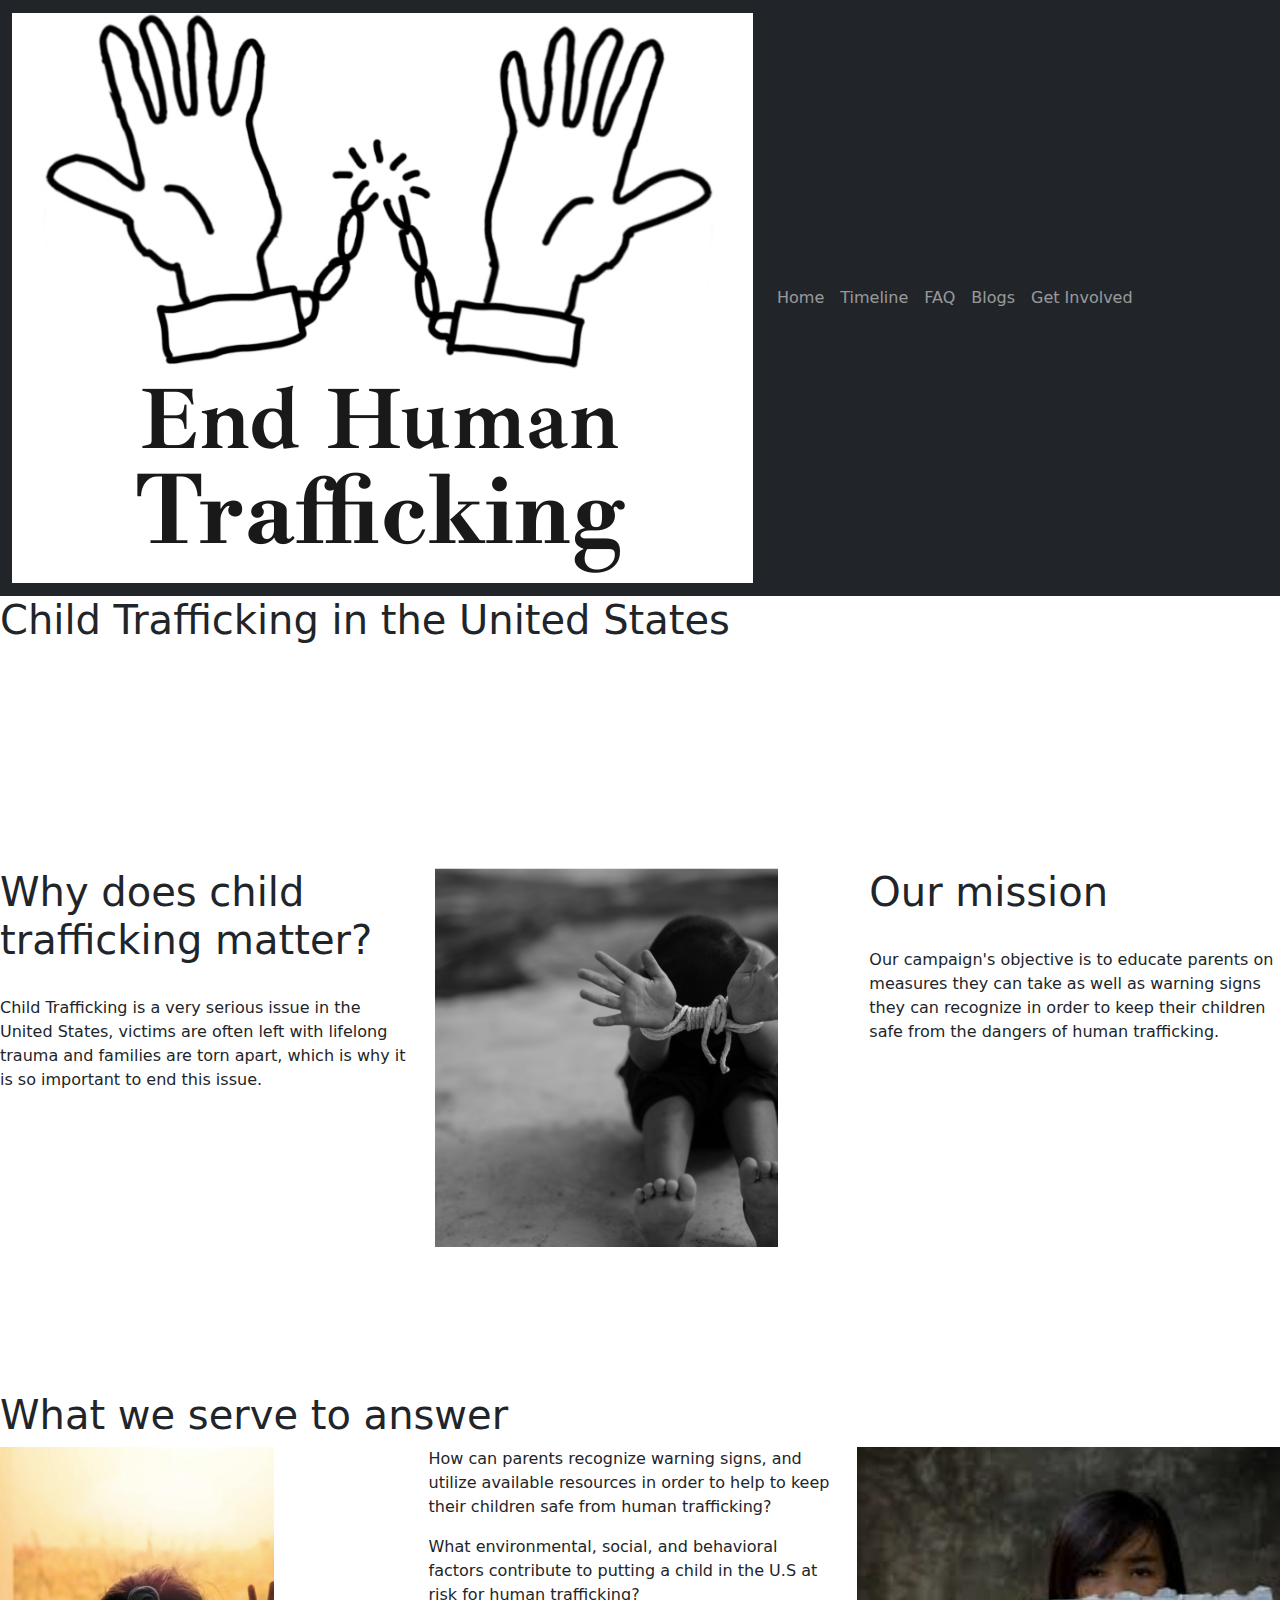
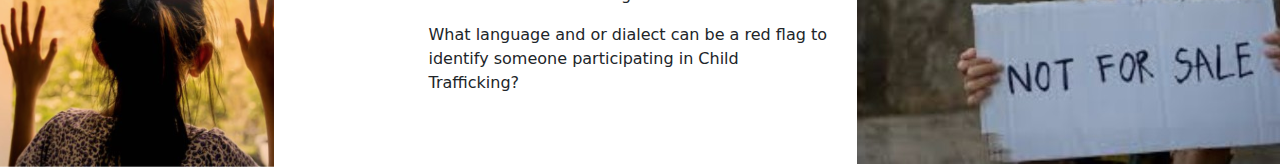
<file: index.html>
<!DOCTYPE html> 
<html> 
  
  
 <head> 
    <meta name="viewport" content="width=device-width, initial-scale=1">
	<link href="https://cdn.jsdelivr.net/npm/bootstrap@5.2.3/dist/css/bootstrap.min.css" rel="stylesheet">
	<script src="https://cdn.jsdelivr.net/npm/bootstrap@5.2.3/dist/js/bootstrap.bundle.min.js"></script>
    <link rel="stylesheet" href="style.css">
	<script src="https://ajax.googleapis.com/ajax/libs/jquery/3.7.1/jquery.min.js"></script>
	<script src="PizzaHut.js"></script>
	<title>Home</title>
	
</head>

<body>
	<nav class="navbar navbar-expand-sm bg-dark navbar-dark">
	  <div class="container-fluid">
		<a class="navbar-brand">
		  <img src="HRlogo.jpeg" alt="logo" class="logo">
		</a>
		<button class="navbar-toggler" type="button" data-bs-toggle="collapse" data-bs-target="#collapsibleNavbar">
		  <span class="navbar-toggler-icon"></span>
		</button>
		<div class="collapse navbar-collapse" id="collapsibleNavbar">
		  <ul class="navbar-nav">
			<li class="nav-item">
			  <a class="nav-link" href="index.html">Home</a>
			</li>
			<li class="nav-item ">
			  <a class="nav-link" href="timeline.html">Timeline</a>
			</li>
			<li class="nav-item ">
			  <a class="nav-link" href="faq.html">FAQ</a>
			</li>
			<li class="nav-item ">
			  <a class="nav-link" href="blogs.html">Blogs</a>
			</li>
			<li class="nav-item ">
			  <a class="nav-link" href="getinvolved.html">Get Involved</a>
			</li>
			</ul>
		  </div>
	 </div>
  </nav>
  <h1 class="center bigger jerry">
	Child Trafficking in the United States
  </h1>
  <br>
  <br>
  <br>
  <br>
  <br>
  <br>
  <br>
  <br>
  <br>
  <div class="row center  ">
	  <div class="col-4 bText  square"><h1>Why does child trafficking matter?</h1><br><p>Child Trafficking is a very serious issue in the United States, victims are often left with lifelong trauma and families are torn apart, which is why it is so important to end this issue.</p></div>
	  <div class="col-4"><img src="rope.jpg"></div>
	  <div class="col-4 bText square"><h1>Our mission</h1><br><p>Our campaign's objective is to educate parents on measures they can take as well as warning signs they can recognize in order to keep their children safe from the dangers of human trafficking. </p></div>
   </div>
      
   <br>
  <br>
  <br>
  <br>
  <br>
  <br>
   <h1 class="center">What we serve to answer</h1>
   
 <div class="row center">
	  <div class="col"><img src="window.jpg"></div>
	  <div class="col"><p class="center bText">How can parents recognize warning signs, and utilize available resources in order to help to keep their children safe from human trafficking? </p><p class="center bText">What environmental, social, and behavioral factors contribute to putting a child in the U.S at risk for human trafficking?</p><p class="center bText">What language and or dialect can be a red flag to identify someone participating in Child Trafficking?</p></div>
	  <div class="col"><img src="sale.jpg"></div>
 </div>
</body>
</html>
</file>
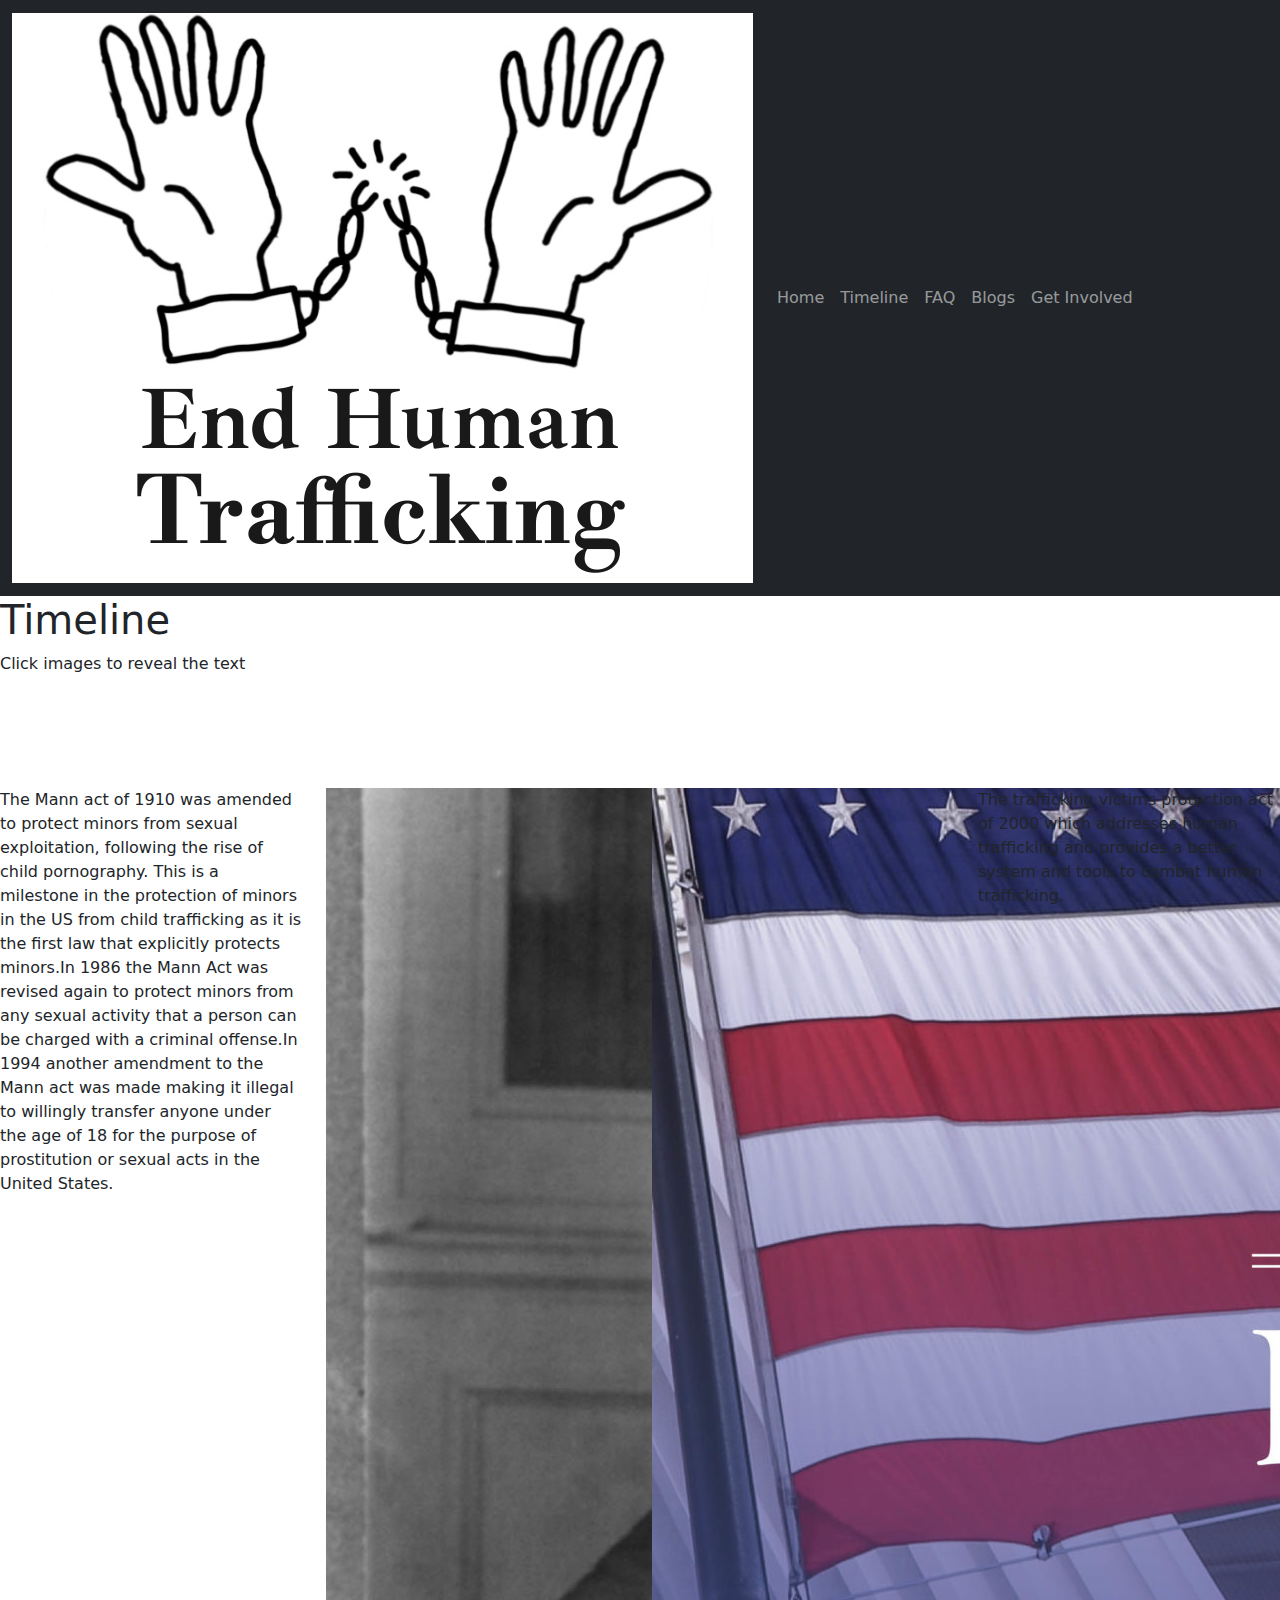
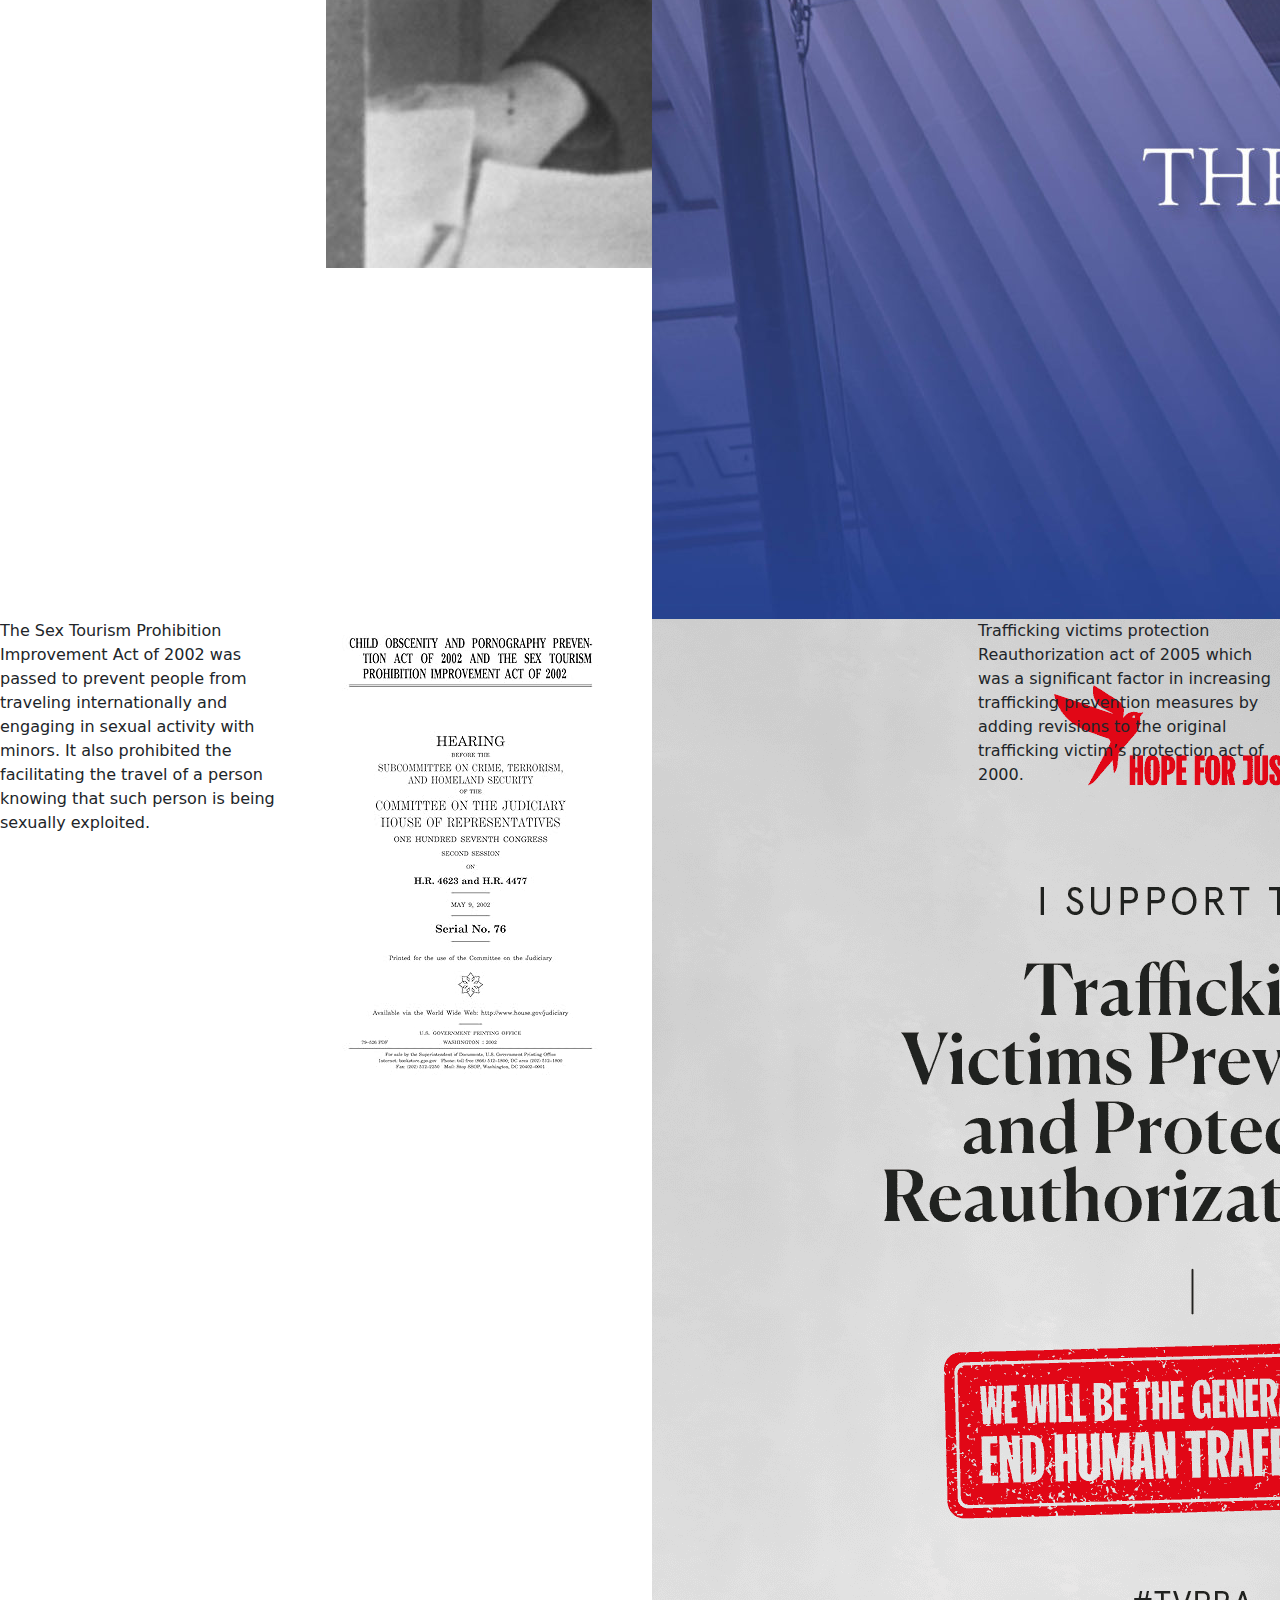
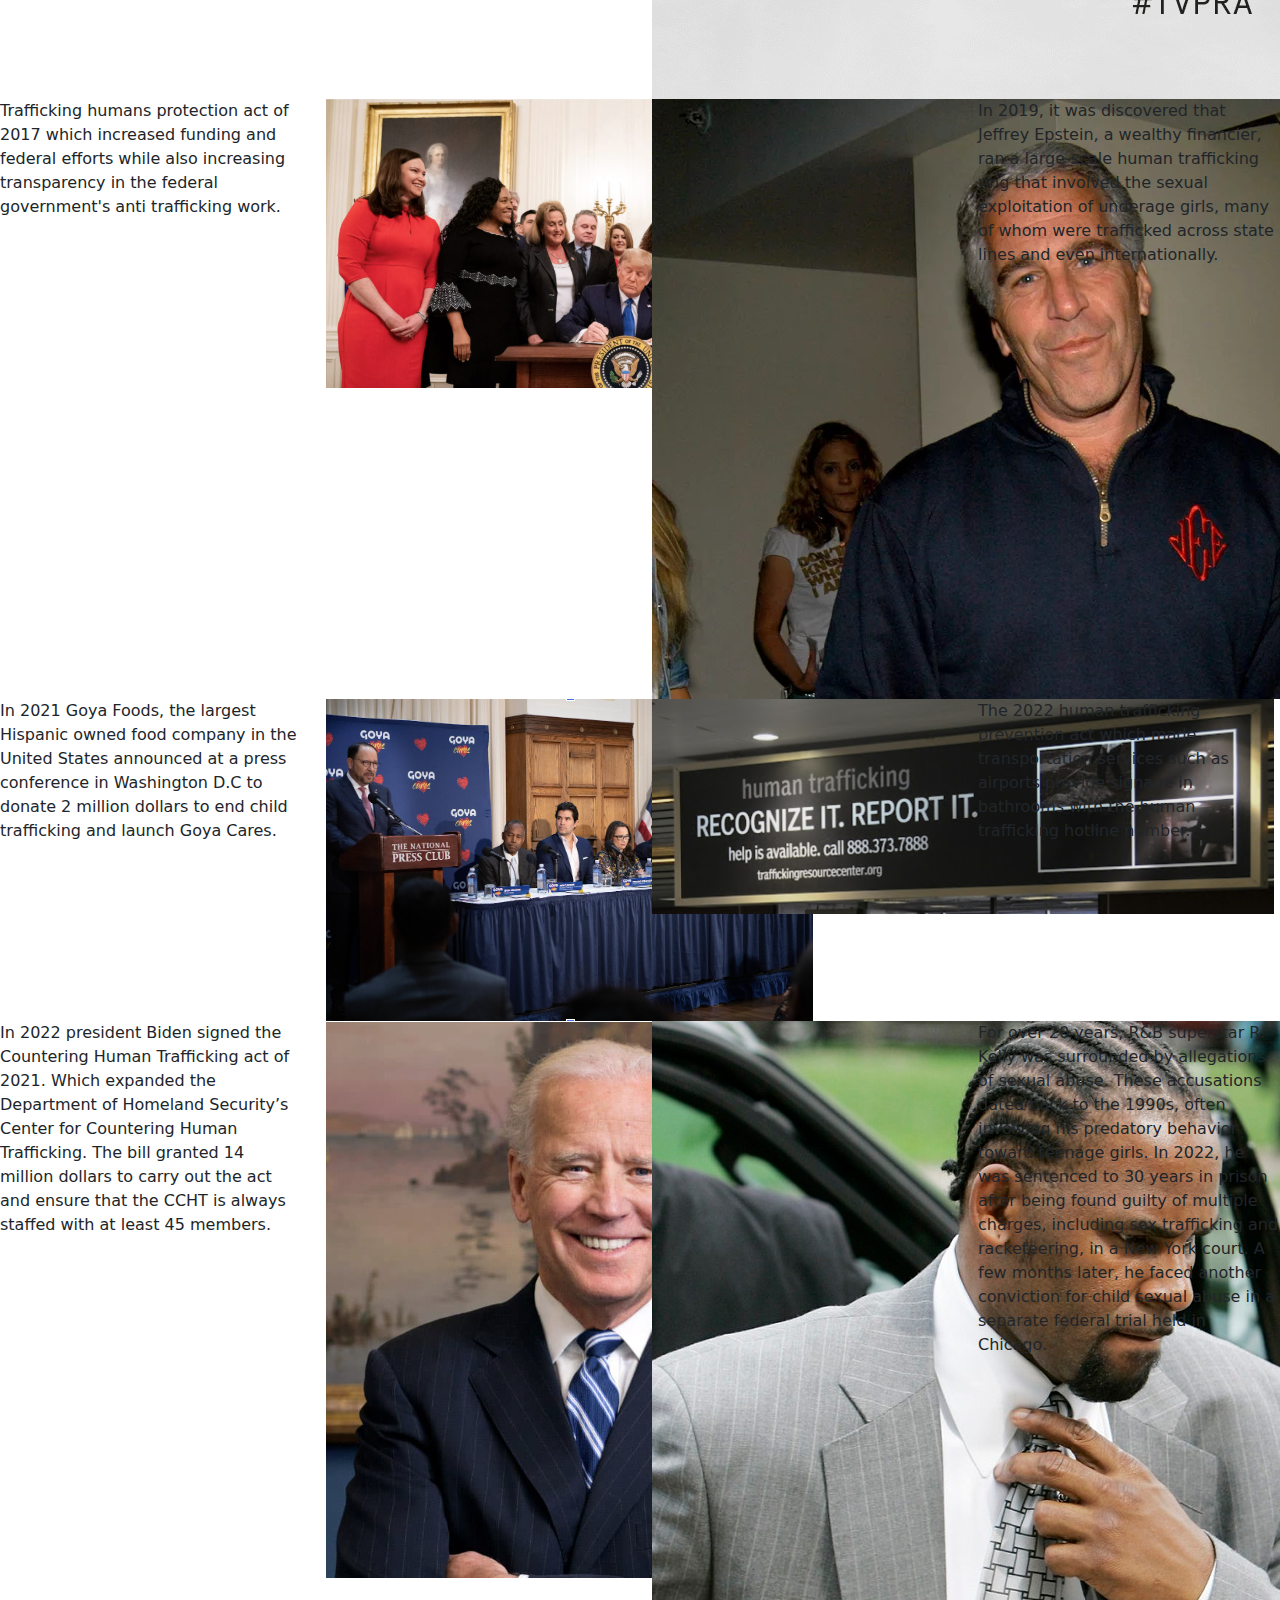
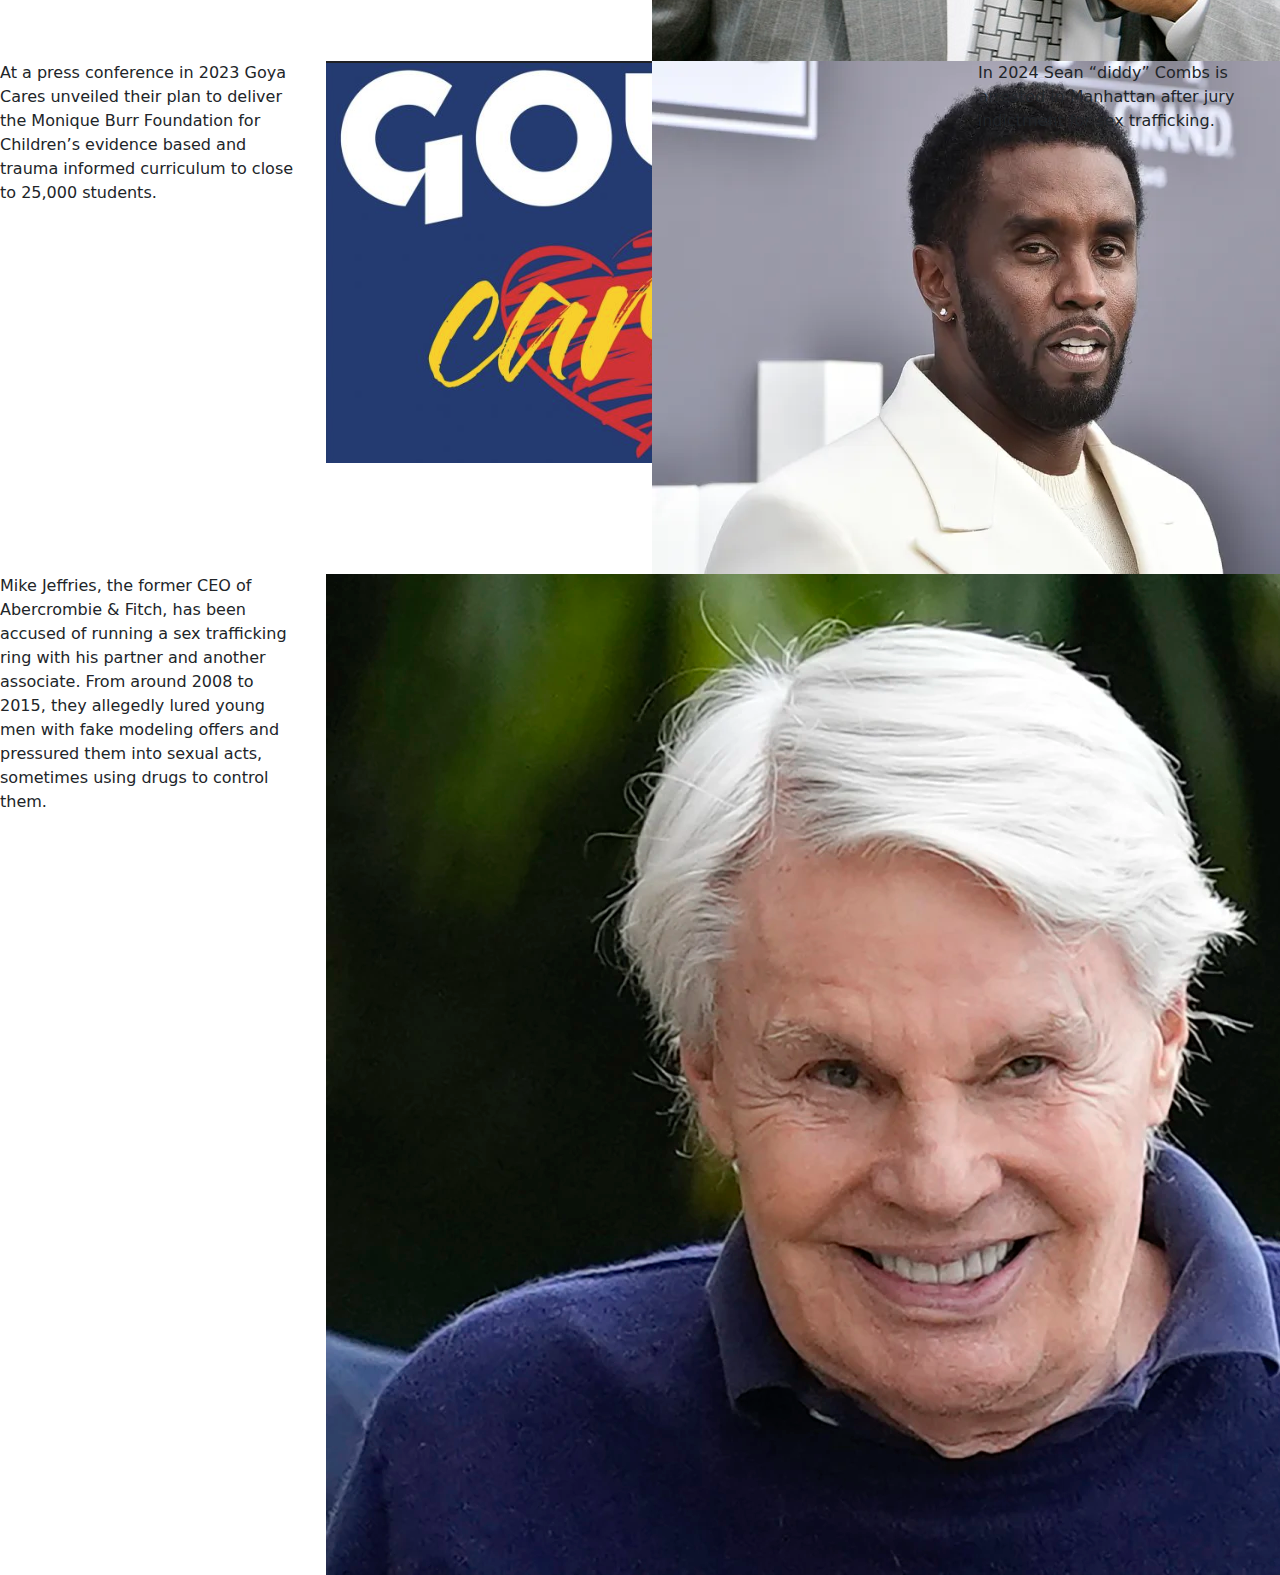
<file: timeline.html>
<!DOCTYPE html> 
<html> 
  
  
 <head> 
    <meta name="viewport" content="width=device-width, initial-scale=1">
	<link href="https://cdn.jsdelivr.net/npm/bootstrap@5.2.3/dist/css/bootstrap.min.css" rel="stylesheet">
	<script src="https://cdn.jsdelivr.net/npm/bootstrap@5.2.3/dist/js/bootstrap.bundle.min.js"></script>
    <link rel="stylesheet" href="style.css">
	<script src="https://ajax.googleapis.com/ajax/libs/jquery/3.7.1/jquery.min.js"></script>
	<script src="PizzaHut.js"></script>
	<title>Home</title>
	
</head>

<body>
	<nav class="navbar navbar-expand-sm bg-dark navbar-dark">
	  <div class="container-fluid">
		<a class="navbar-brand">
		  <img src="HRlogo.jpeg" alt="logo" class="logo">
		</a>
		<button class="navbar-toggler" type="button" data-bs-toggle="collapse" data-bs-target="#collapsibleNavbar">
		  <span class="navbar-toggler-icon"></span>
		</button>
		<div class="collapse navbar-collapse" id="collapsibleNavbar">
		  <ul class="navbar-nav">
			<li class="nav-item">
			  <a class="nav-link" href="index.html">Home</a>
			</li>
			<li class="nav-item ">
			  <a class="nav-link" href="timeline.html">Timeline</a>
			</li>
			<li class="nav-item ">
			  <a class="nav-link" href="faq.html">FAQ</a>
			</li>
			<li class="nav-item ">
			  <a class="nav-link" href="blogs.html">Blogs</a>
			</li>
			<li class="nav-item ">
			  <a class="nav-link" href="getinvolved.html">Get Involved</a>
			</li>
			</ul>
		  </div>
	 </div>
  </nav>
   <h1 class="center">Timeline</h1>
   <p class="center">Click images to reveal the text</p>
   <br>
   <br>
   <br>
   <br>
    <div class="row center">
	  <div class="col-3"><p class="hidden">The Mann act of 1910 was amended to protect minors from sexual exploitation, following the rise of child pornography. This is a milestone in the protection of minors in the US from child trafficking as it is the first law that explicitly protects minors.In 1986 the Mann Act was revised again to protect minors from any sexual activity that a person can be charged with a criminal offense.In 1994 another amendment to the Mann act was made making it illegal to willingly transfer anyone under the age of 18 for the purpose of prostitution or sexual acts in the United States.</p></div>
	  <div class="col-3"><img src="Mann.jpg" class="time picL"></div>
	  <div class="col-3"><img src="flag.jpg" class="time picR"></div>
	  <div class="col-3"><p class="hidden">The trafficking victims protection act of 2000 which addresses human trafficking and provides a better system and tools to combat human trafficking.
</p></div>
	</div>
	<div class="row center">
	  <div class="col-3"><p class="hidden">The Sex Tourism Prohibition Improvement Act of 2002 was passed to prevent people from traveling internationally and engaging in sexual activity with minors. It also prohibited the facilitating the travel of a person knowing that such person is being sexually exploited.
</p></div>
	  <div class="col-3"><img src="form_.jpg" class="time picL"></div>
	  <div class="col-3"><img src="TVP.jpg" class="time picR"></div>
	  <div class="col-3"><p class="hidden">Trafficking victims protection Reauthorization act of 2005 which was a significant factor in increasing trafficking prevention measures by adding revisions to the original trafficking victim’s protection act of 2000.</p></div>
	</div>
	<div class="row center">
	  <div class="col-3"><p class="hidden">Trafficking humans protection act of 2017 which increased funding and federal efforts while also increasing transparency in the federal government's anti trafficking work.</p></div>
	  <div class="col-3"><img src="trump.jpg" class="time picL"></div>
	  <div class="col-3"><img src="jeff.jpg" class="time picR"></div>
	  <div class="col-3"><p class="hidden">In 2019, it was discovered that Jeffrey Epstein, a wealthy financier, ran a large-scale human trafficking ring that involved the sexual exploitation of underage girls, many of whom were trafficked across state lines and even internationally. </p></div>
	</div>
	<div class="row center">
	  <div class="col-3"><p class="hidden">In 2021 Goya Foods, the largest Hispanic owned food company in the United States announced at a press conference in Washington D.C to donate 2 million dollars to end child trafficking and launch Goya Cares.</p></div>
	  <div class="col-3"><img src="goya.jpg" class="time picL"></div>
	  <div class="col-3"><img src="airport.jpg" class="time picR"></div>
	  <div class="col-3"><p class="hidden">The 2022 human trafficking prevention act which made transportation services such as airports provide signage in bathrooms with the human trafficking hotline number.</p></div>
	</div>
	<div class="row center">
		<div class="col-3"><p class="hidden">In 2022 president Biden signed the Countering Human Trafficking act of 2021. Which expanded the Department of Homeland Security’s Center for Countering Human Trafficking. The bill granted 14 million dollars to carry out the act and ensure that the CCHT is always staffed with at least 45 members.  </p></div>
		<div class="col-3"><img src="biden.jpg" class="time picL"></div>
		<div class="col-3"><img src="kelly.jpg" class="time picR"></div>
		<div class="col-3"><p class="hidden">For over 20 years, R&B superstar R. Kelly was surrounded by allegations of sexual abuse. These accusations dated back to the 1990s, often involving his predatory behavior toward teenage girls. In 2022, he was sentenced to 30 years in prison after being found guilty of multiple charges, including sex trafficking and racketeering, in a New York court. A few months later, he faced another conviction for child sexual abuse in a separate federal trial held in Chicago.</p></div>
	</div>
	<div class="row center">
		<div class="col-3"><p class="hidden">At a press conference in 2023 Goya Cares unveiled their plan to deliver the Monique Burr Foundation for Children’s evidence based and trauma informed curriculum to close to 25,000 students.</p></div>
		<div class="col-3"><img src="goya2.jpg" class="time picL"></div>
		<div class="col-3"><img src="diddy.jpg" class="time picR"></div>
		<div class="col-3"><p class="hidden">In 2024 Sean “diddy” Combs is arrested in Manhattan after jury indictment for sex trafficking.</p></div>
	</div>
    <div class="row center">
		<div class="col-3"><p class="hidden">Mike Jeffries, the former CEO of Abercrombie & Fitch, has been accused of running a sex trafficking ring with his partner and another associate. From around 2008 to 2015, they allegedly lured young men with fake modeling offers and pressured them into sexual acts, sometimes using drugs to control them.</p></div>
		<div class="col-3"><img src="mich.jpg" class="time picL"></div>
		<div class="col-3"></div>
		<div class="col-3"></div>
	</div>
   
   
   
   
   
   
   
   
  </body>
</html>
</file>
<file: style.css>

</file>
